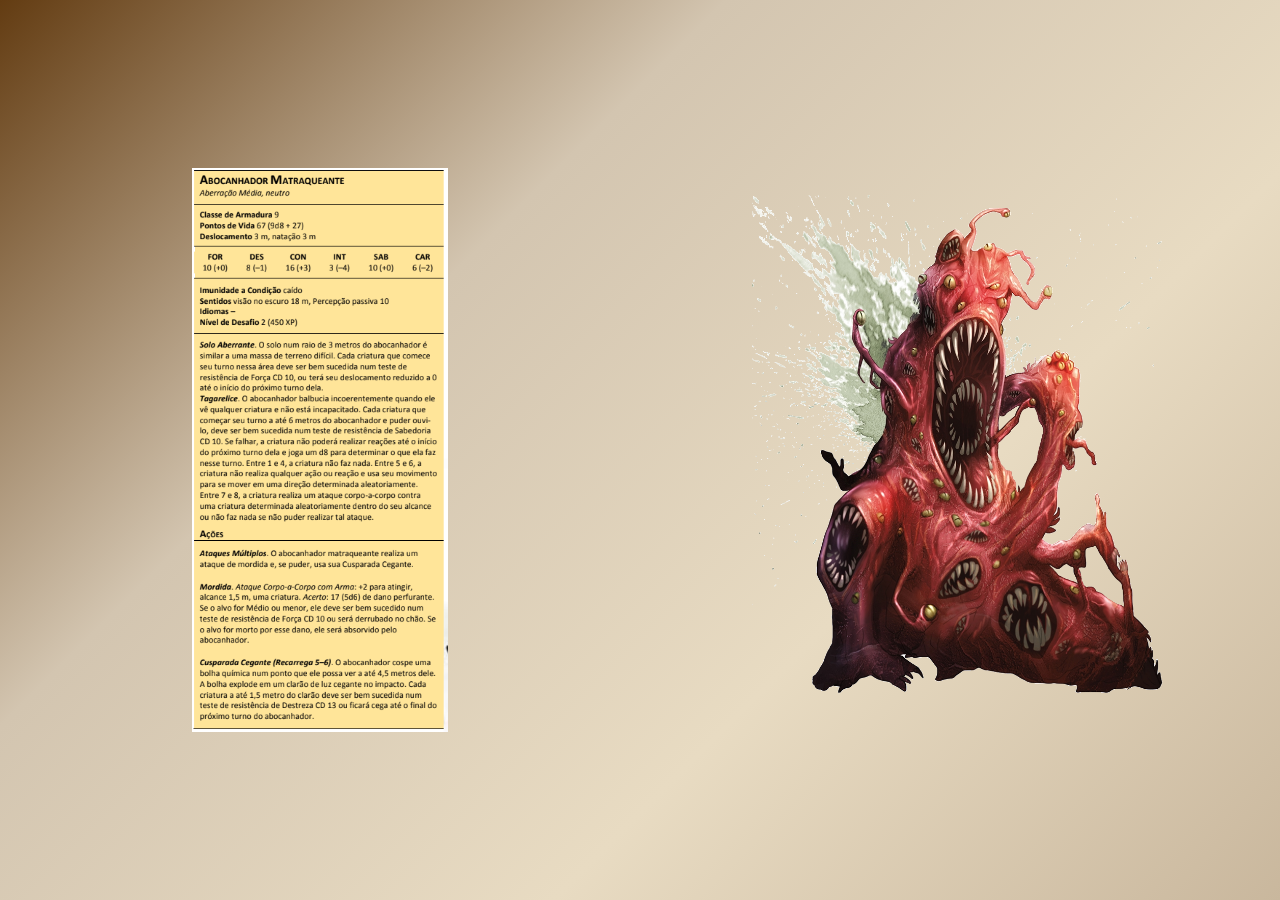
<file: ABOCANHADOR MATRAQUEANTE-index.html>
<!DOCTYPE html>
<html lang="pt-BR">
<head>
    <meta charset="UTF-8">
    <meta name="viewport" content="width=device-width, initial-scale=1.0">
    <title>Divisão de Página com Imagens</title>
    <link rel="stylesheet" href="ABOCANHADOR MATRAQUEANTE-styles.css">
</head>
<body>
    <div class="left"></div>
    <div class="right"></div>
</body>
</html>
</file>
<file: ABOCANHADOR MATRAQUEANTE-styles.css>
body {
    margin: 0;
    height: 100vh;
    background: linear-gradient(135deg, #633c12, #d3c5b0, #e8dbc2, #c9b79d); /* Gradiente com tons de bege */
    display: flex;
}


.left, .right {
    width: 50%;
    height: 100%;
    background-position: center;
    background-repeat: no-repeat;
}

.left {
    background-image: url("imagens/ABOCANHADOR MATRAQUEANTE-ficha.png");
    background-size: 40%; /* Ajuste para a imagem da esquerda */
}

.right {
    background-image: url("imagens/ABOCANHADOR MATRAQUEANTE-imagem.png");
    background-size: 65%; /* Ajuste para a imagem da direita */
}



.left {
    background-image: url("imagens/ABOCANHADOR MATRAQUEANTE-ficha.png"); /* Imagem da esquerda */
}

.right {
    background-image: url("imagens/ABOCANHADOR MATRAQUEANTE-imagem.png"); /* Imagem da direita */
}
</file>
